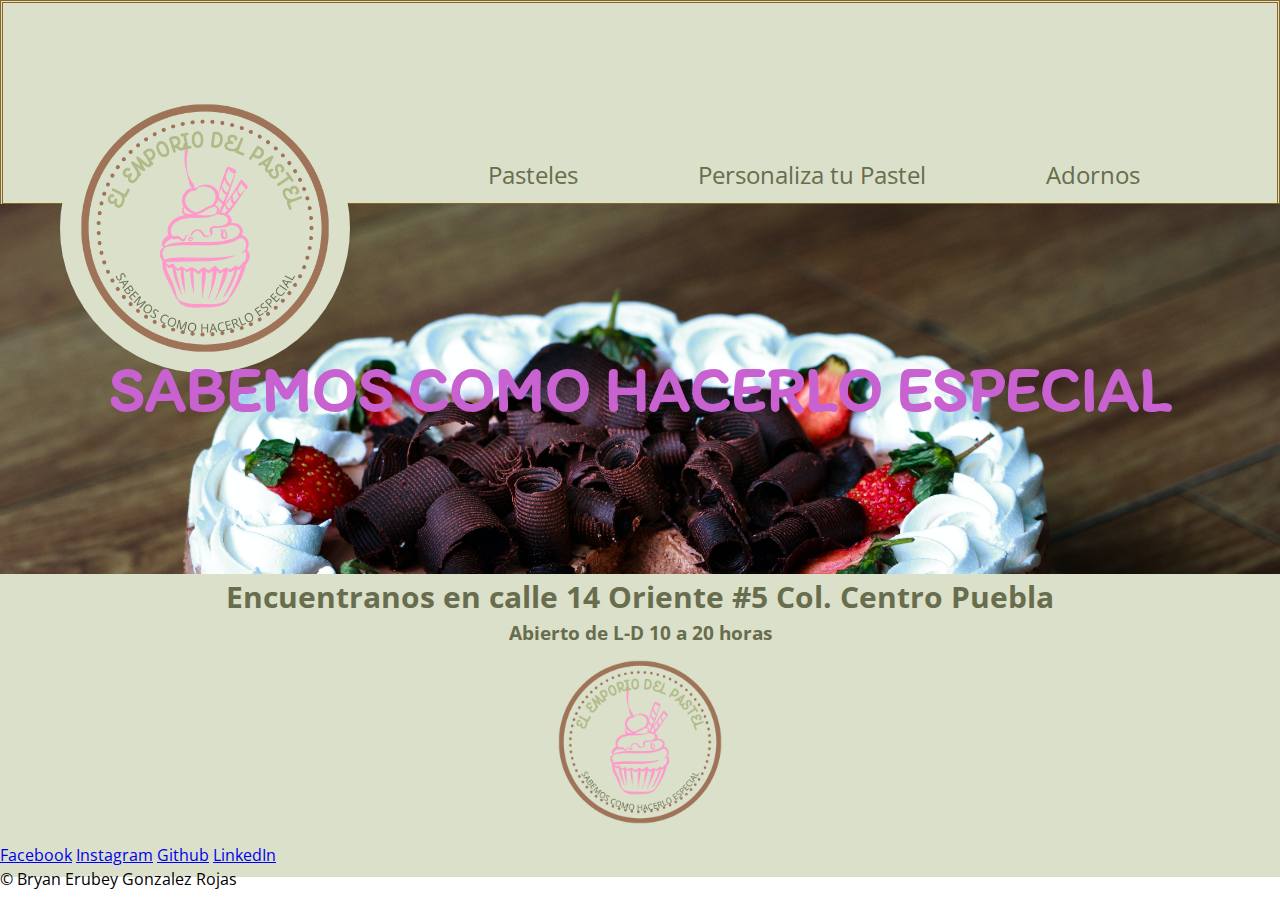
<file: index.html>
<!DOCTYPE html>
<html lang="en">
<head>
    <meta charset="UTF-8">
    <meta http-equiv="X-UA-Compatible" content="IE=edge">
    <meta name="viewport" content="width=device-width, initial-scale=1.0">
    <title>El Emporio del Pastel</title>
    <link rel="shortcut icon" href="./img/icon.png">
    <link rel="stylesheet" href="./css/style.css">
</head>
<body>

    <!-- Header de la Pagina Web -->

    <header class="top">
        <figure class="icono">
            <a href="index.html"><img src="./img/icon.png" alt="icono" class="icon"></a>
        </figure>
        <nav class="menu">
            <ul class="list">
                <li class="items"><a href="pasteles.html">Pasteles</a></li>
                <li class="items"><a href="personalizacion.html">Personaliza tu Pastel</a></li>
                <li class="items"><a href="adornos.html">Adornos</a></li>
            </ul>
        </nav>
    </header>

<!-- Parte media de la web "Slogan" -->

<section class="medio">
    <div class="img-back">
        <div class="slogan">
            <h1 class="slogan1">SABEMOS COMO HACERLO ESPECIAL</h1>
        </div>
    </div>
</section>

<!-- Parte Media Baja de la Web "Contacto" -->
<section class="media-baja">
    <div class="direccion">
            <h3 class="direccion1"><a href="https://goo.gl/maps/24hcTTWWNpiwnayZ9" target="_blank">Encuentranos en 
                calle 14 Oriente #5 Col. Centro Puebla</a></h3>
    </div>
    <div class="horarios">
        <h3 class="horarios1">Abierto de L-D 10 a 20 horas</h3>
    </div>
</section>

<!-- Footer de la pagina web -->
<footer class="pie">
    <div class="logo">
        <figure>
            <a href="index.html"><img class="logo1" src="./img/icon.png" alt="logo"></a>
        </figure>
    </div>
    <div class="redes">
        <a class="socials" target="_blank" href="https://facebook.com/eru1212">Facebook</a>
        <a class="socials" target="_blank" href="https://instagram.com/eru.gr">Instagram</a>
        <a class="socials" target="_blank" href="https://github.com/eskaider">Github</a>
        <a class="socials" target="_blank" href="https://www.linkedin.com/in/erubeygonzalez">LinkedIn</a>
    </div>
    <div class="creador">
        <p>&copy; Bryan Erubey Gonzalez Rojas</p>
    </div>
</footer>
 
</body>
</html>
</file>
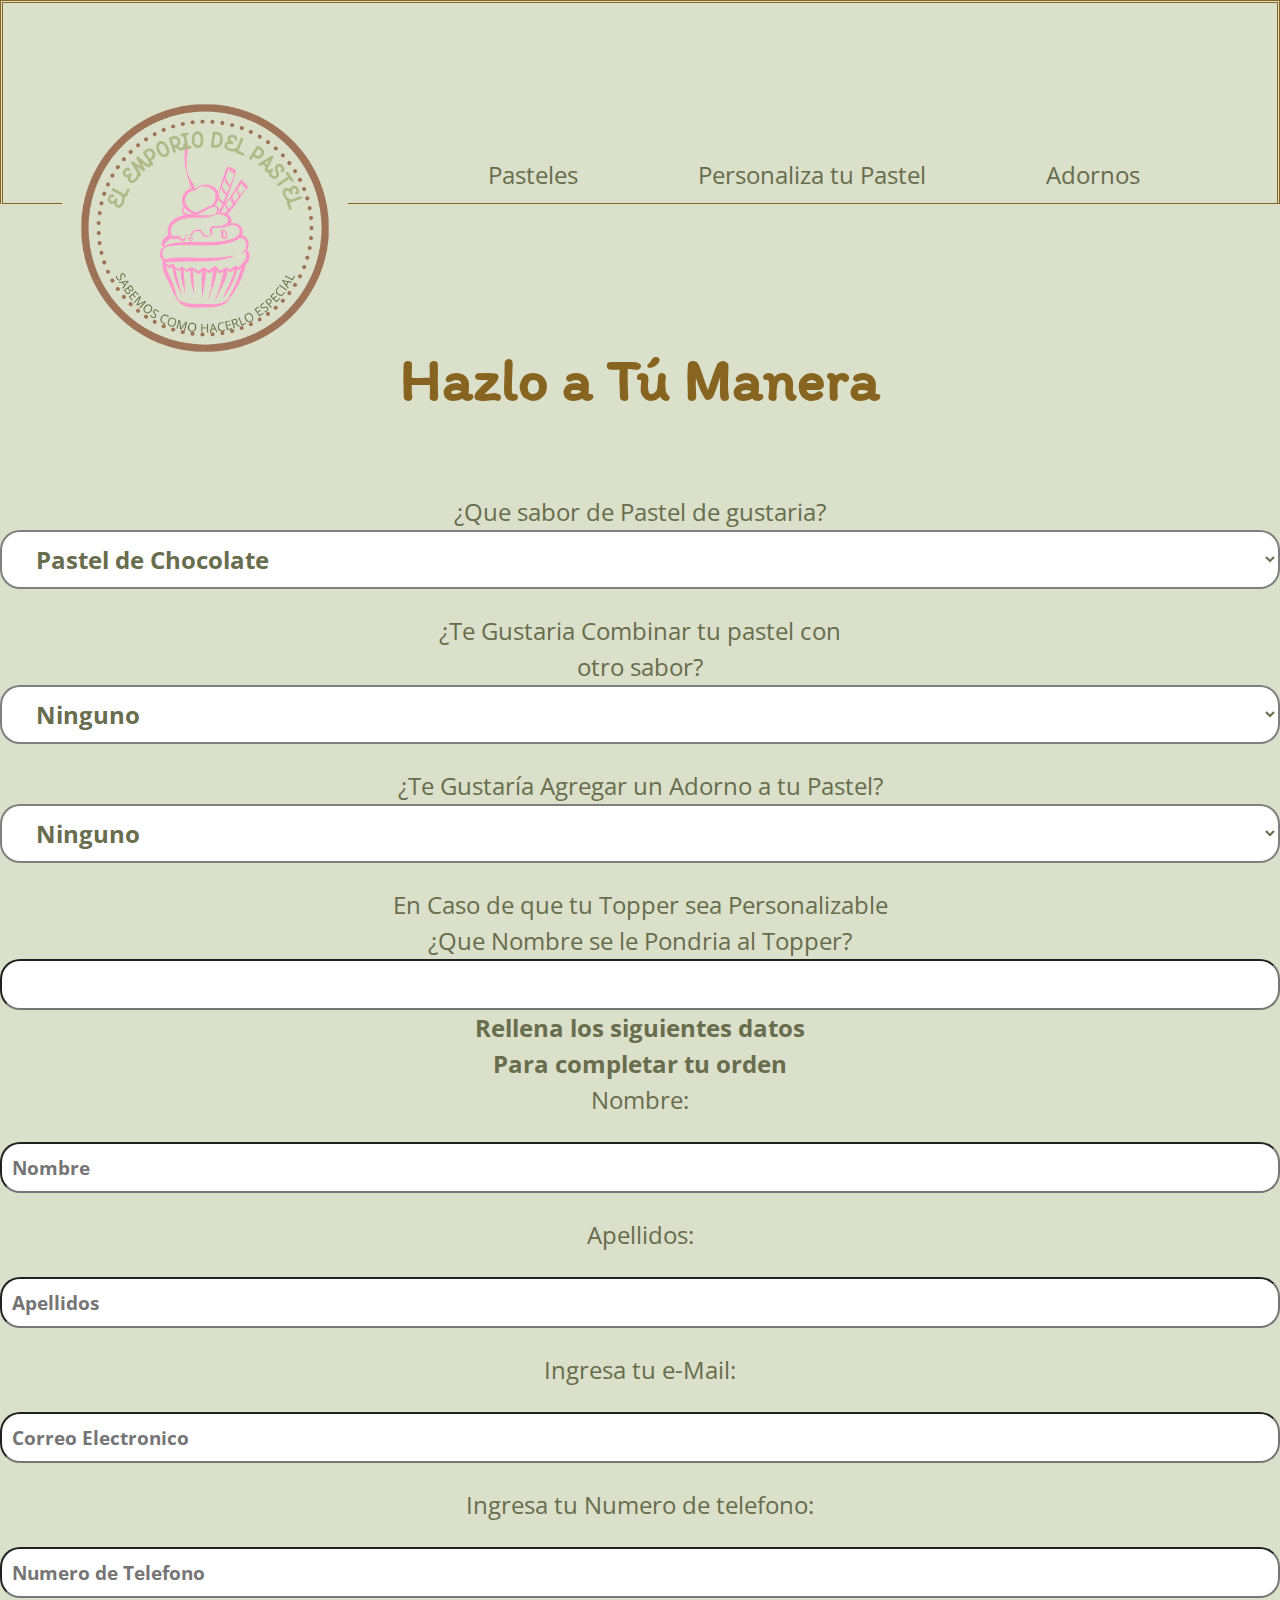
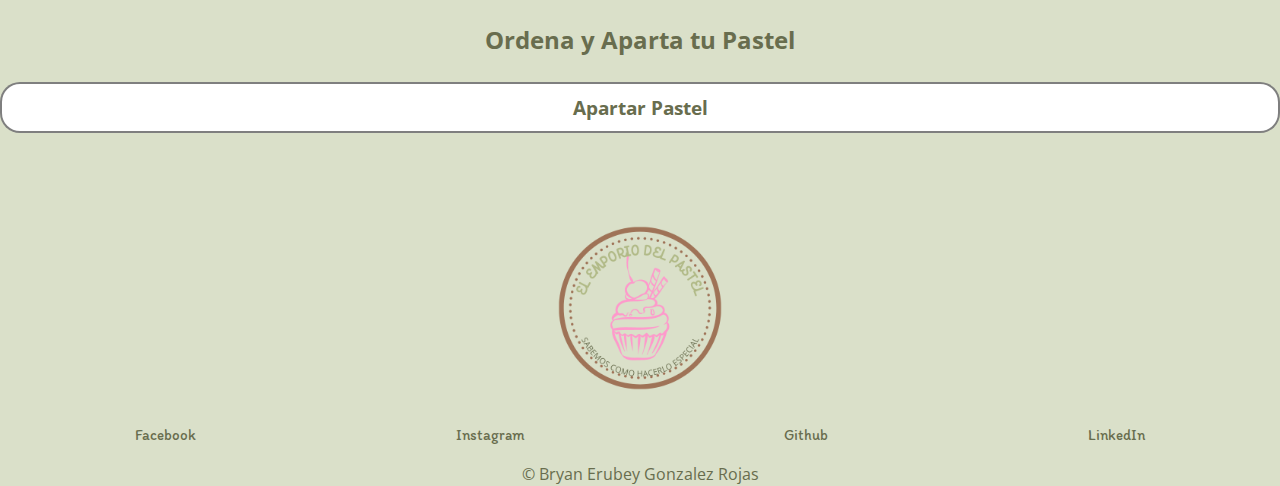
<file: personalizacion.html>
<!DOCTYPE html>
<html lang="en">
<head>
    <meta charset="UTF-8">
    <meta http-equiv="X-UA-Compatible" content="IE=edge">
    <meta name="viewport" content="width=device-width, initial-scale=1.0">
    <title>El Emporio del Pastel</title>
    <link rel="shortcut icon" href="./img/icon.png">
    <link rel="stylesheet" href="./css/personalizacion.css">
</head>
<body>

    <!-- Header de la Pagina Web -->

    <header class="top">
        <figure class="icono">
            <a href="index.html"><img src="./img/icon.png" alt="icono" class="icon"></a>
        </figure>
        <nav class="menu">
            <ul class="list">
                <li class="items"><a href="pasteles.html">Pasteles</a></li>
                <li class="items"><a href="personalizacion.html">Personaliza tu Pastel</a></li>
                <li class="items"><a href="adornos.html">Adornos</a></li>
            </ul>
        </nav>
    </header>

    <!-- Parte Media Personalización -->

    <div class="slogan">
        <h2 class="slogan1">Hazlo a Tú Manera</h2>
    </div>

    <!-- Formulario Personalización de Pastel -->

    <form action="" class="formulario">
        
        <label for="sabor">¿Que sabor de Pastel de gustaria?</label>
        <select name="sabor" id="sabor">
            <datalist id="sabor" class="sabor1">
                <option value="Chocolate">Pastel de Chocolate</option>
                <option value="Fresa">Pastel de Fresa</option>
                <option value="Frutos Rojos">Pastel de Frutos Rojos</option>
                <option value="Zanahoria">Pastel de Zanahoria</option>
                <option value="Hojaldre">Pastel de Hojaldre</option>
                <option value="Coco">Pastel de Coco</option>
            </datalist>
        </select>
        <br>

        <label for="sabor2">¿Te Gustaria Combinar tu pastel con <br> otro sabor?</label>
        <select name="sabor2" id="sabor2">
            <datalist id="sabor2" class="sabor1">
                <option value="No">Ninguno</option>
                <option value="Chocolate">Pastel de Chocolate</option>
                <option value="Fresa">Pastel de Fresa</option>
                <option value="Frutos Rojos">Pastel de Frutos Rojos</option>
                <option value="Zanahoria">Pastel de Zanahoria</option>
                <option value="Hojaldre">Pastel de Hojaldre</option>
                <option value="Coco">Pastel de Coco</option>
            </datalist>
        </select>
        <br>

        <label for="adorno">¿Te Gustaría Agregar un Adorno a tu Pastel?</label>
        <select name="adorno" id="adorno">
            <option value="no">Ninguno</option>
            <option value="Glaseado">Hojas de Glaseado Comestible</option>
            <option value="Rosas">Rosas Blancas de Azúcar</option>
            <option value="16anos">Topper de 16 Años</option>
            <option value="personalizado">Topper Personalizado con nombre</option>
            <option value="vela">Velas de Cumpleaños</option>
            <option value="carreola">Topper Carreolas de Azúcar</option>
        </select>
        <br>

        <label for="nombre">En Caso de que tu Topper sea Personalizable <br> 
        ¿Que Nombre se le Pondria al Topper?</label>
        <input type="text" name="nombre" id="nombre">

        <h2>Rellena los siguientes datos<br> Para completar tu orden</h2>

            <label for="fname">Nombre:</label><br>
            <input class="field" type="text" id="fname" name="fname" placeholder="Nombre"><br>

            <label for="lname">Apellidos:</label><br>
            <input class="field" type="text" id="lname" name="lname" placeholder="Apellidos"><br>

            <label for="email">Ingresa tu e-Mail:</label><br>
            <input class="field" type="email" id="email" name="email" placeholder="Correo Electronico"><br>

            <label for="phone">Ingresa tu Numero de telefono:</label><br>
            <input class="field" type="tel" id="phone" name="phone" placeholder="Numero de Telefono" maxlength="10"><br>

            <p>Ordena y Aparta tu Pastel</p> <br>
            <input class="btn" type="submit" value="Apartar Pastel">
    </form>

<!-- Footer de la pagina web -->
<footer class="pie">
    <div class="logo">
        <figure>
            <a href="index.html"><img class="logo1" src="./img/icon.png" alt="logo"></a>
        </figure>
    </div>
    <div class="redes">
        <a class="socials" target="_blank" href="https://facebook.com/eru1212">Facebook</a>
        <a class="socials" target="_blank" href="https://instagram.com/eru.gr">Instagram</a>
        <a class="socials" target="_blank" href="https://github.com/eskaider">Github</a>
        <a class="socials" target="_blank" href="https://www.linkedin.com/in/erubeygonzalez">LinkedIn</a>
    </div>
    <div class="creador">
        <p>&copy; Bryan Erubey Gonzalez Rojas</p>
    </div>
</footer>

</body>
</file>
<file: css/style.css>
@import url('https://fonts.googleapis.com/css2?family=Open+Sans&display=swap');
@import url('https://fonts.googleapis.com/css2?family=Itim&display=swap');

*{
    font-family: 'Open Sans', sans-serif;
    margin: 0;
    padding: 0;
}

body{
    margin: 0;
    line-height: 1.5;
    text-align: left;
}

/* Header de la pagina Web */

.top{
    height: 200px;
    background: #dae0c9;
    display: flex;
    border-bottom: 1px;
    border-style: double;
    border-color: #886421;
}

.menu{
    width: 100vw;
    height: 200px;
    display: flex;
    justify-content: space-around;
    align-items: flex-end;
}

.icon{
    width: 290px;
    height: 290px;
    margin-top: 80px;
    margin-left: 57px;
    border-radius: 239px;
}

.list{
    display: flex;
    list-style: none;
}

.list li{
    margin: 0 35px;
}

.list li a{
    padding: 10px 25px;
    text-decoration: none;
    font-size: 1.5rem;
    display: block;
    color: #686d4e;
}

.items a:hover{
    background-color: #686d4e;
    color: #dae0c9;
    border-radius: 15px;
}

/* Parte media de la web "Slogan */

.img-back{
    background-image: url(/img/banner.jpg);
    background-size: 100%;
    background-repeat: no-repeat;
    width: 100vw;
    height: 370px;
    display: flex;
    justify-content: center;
    align-items: center;
    color: #c862d1;
    font-size: 2rem;
}
.slogan1{
    font-family: 'Itim', cursive;
}

/* Parte Media Baja de la web "Contacto" */

.media-baja{
    background-color: #dae0c9;
}

.direccion{
    display: flex;
    justify-content: center;
    align-items: center;
}

.direccion1 a{
    text-decoration: none;
    color: #686d4e;
    font-size: 30px;
}

.horarios {
    display: flex;
    justify-content: center;
    align-items: center;
    color: #686d4e;
}

.direccion1 a:hover{
    background-color: #686d4e;
    color: #dae0c9;
    border-radius: 15px;
}

/* Footer de la pagina web */

.pie{
    width: 100vw;
    height: 230px;
    background-color: #dae0c9;
}

.logo{
    display: flex;
    justify-content: center;
    align-items: center;
}
.logo1{
    width: 190px;
    height: 190px;
    border-radius: 239px;
}
</file>
<file: css/personalizacion.css>
@import url('https://fonts.googleapis.com/css2?family=Open+Sans&display=swap');
@import url('https://fonts.googleapis.com/css2?family=Itim&display=swap');

*{
    font-family: 'Open Sans', sans-serif;
    margin: 0;
    padding: 0;
}

body{
    margin: 0;
    line-height: 1.5;
    text-align: left;
    background: #dae0c9;
}

/* Header de la pagina Web */

.top{
    height: 200px;
    background: #dae0c9;
    display: flex;
    border-bottom: 1px;
    border-style: double;
    border-color: #886421;
}

.menu{
    width: 100vw;
    height: 200px;
    display: flex;
    justify-content: space-around;
    align-items: flex-end;
}

.icon{
    width: 290px;
    height: 290px;
    margin-top: 80px;
    margin-left: 57px;
    border-radius: 239px;
}

.list{
    display: flex;
    list-style: none;
}

.list li{
    margin: 0 35px;
}

.list li a{
    padding: 10px 25px;
    text-decoration: none;
    font-size: 1.5rem;
    display: block;
    color: #686d4e;
}

.items a:hover{
    background-color: #686d4e;
    color: #dae0c9;
    border-radius: 15px;
}

/* Slogan de Personalizacion */
.slogan{
    display: flex;
    justify-content: center;
    align-content: center;
    text-align: center;
}

.slogan h2{
    color: #886421;
    font-size: 60px;
    font-family: 'Itim', cursive;
    padding: 70px;
    margin-top: 60px;
}

/* Formulario de Personalización */

.formulario{
    color: #686d4e;
    text-align: center;
    display: flex;
    flex-direction: column;
    align-content: center; 
}
.formulario input{
    border-radius: 20px;
    padding: 10px;
    color: #686d4e;
    font-size: 1.2rem;
    font-weight: bold;
}

label{
    font-size: 1.5rem;
}

select{
    font-size: 1.5rem;
    font-weight: bold;
    padding: 10px 30px;
    border-radius: 20px;
    border: 2px solid rgba(0, 0, 0, 0.5);
    color: #686d4e;
    background-color: rgb(255, 255, 255);
    cursor: pointer;
}

.formulario p{
    font-size: 1.5rem;
    font-weight: bold;
}

.btn{
    font-size: 1.5rem;
    font-weight: bold;
    padding: 10px 30px;
    border-radius: 20px;
    border: 2px solid rgba(0, 0, 0, 0.5);
    color: #686d4e;
    background-color: rgb(255, 255, 255);
    cursor: pointer;
}

.btn:hover{
    color: #dae0c9;
    background-color: #886421;
}

/* Footer */

    .pie{
        width: 100vw;
        height: 230px;
        background-color: #dae0c9;
    }
    
    .logo{
        margin-top: 80px;
        display: flex;
        justify-content: center;
        align-items: center;
    }
    .logo1{
        width: 190px;
        height: 190px;
        border-radius: 239px;
    }
    
    .redes{
        padding: 5px;
        display: flex;
        justify-content: space-around;
        flex-wrap: wrap;
    }
    
    .socials{
        padding: 10px;
        text-decoration: none;
        color: #686d4e;
        font-size: 15px;
        font-family: 'Itim', cursive;
        border-radius: 20px;
    }
    .socials:hover{
        color: #dae0c9;
        background-color: #886421;
    }
    .socials:active{
        background-color: #c862d1;
    }
    
    .creador{
        display: flex;
        justify-content: center;
        align-items: center;
        color: #686d4e;
    }
</file>
